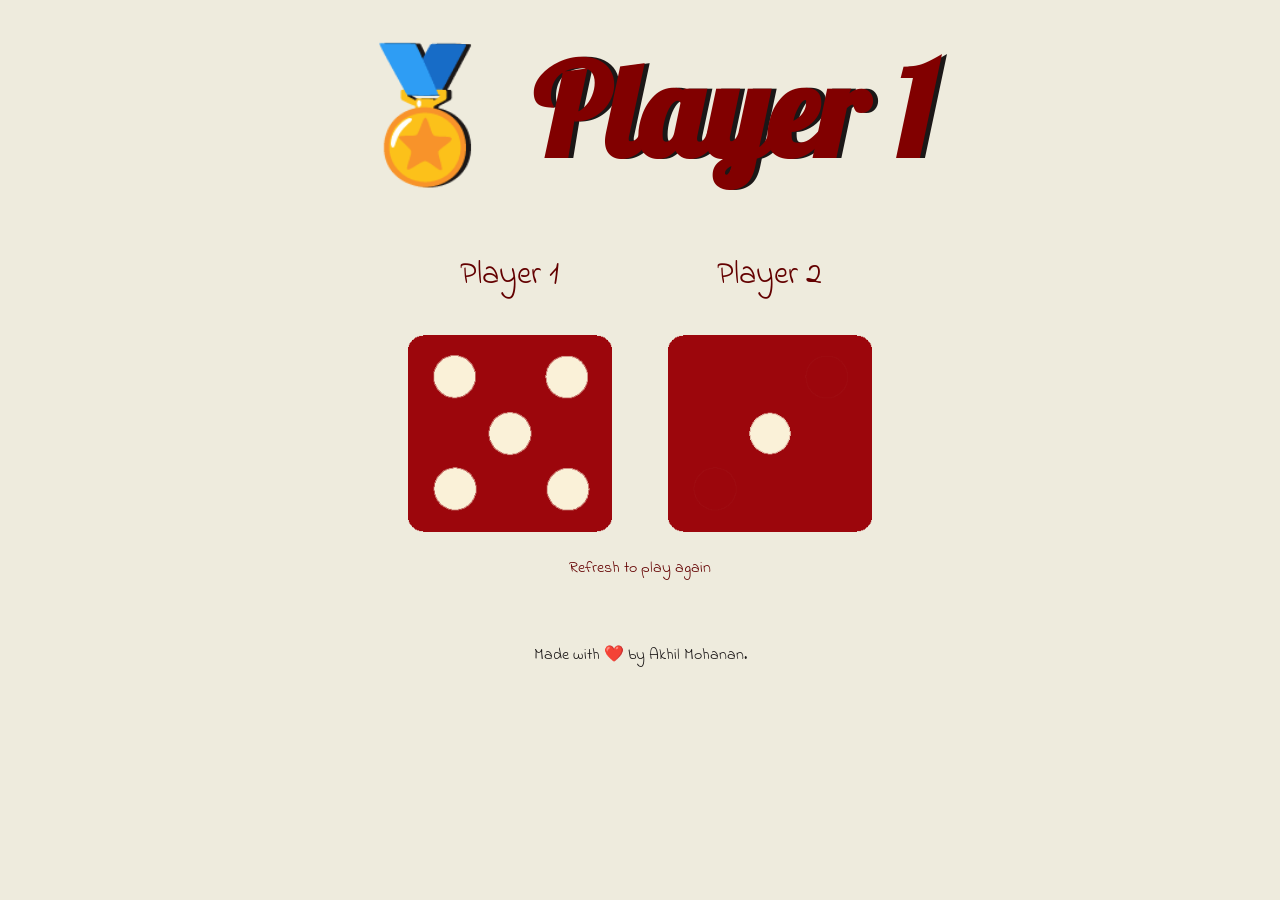
<file: index.html>
<!DOCTYPE html>
<html lang="en" dir="ltr">
  <head>
    <meta charset="utf-8" />
    <title>The Dice Game</title>
    <link rel="stylesheet" href="styles.css" />
    <link
      href="https://fonts.googleapis.com/css?family=Indie+Flower|Lobster"
      rel="stylesheet"
    />
  </head>
  <body>
    <div class="container">
      <h1>Refresh Me</h1>

      <div class="dice">
        <p>Player 1</p>
        <img class="img1" src="./images/dice1.png" />
      </div>

      <div class="dice">
        <p>Player 2</p>
        <img class="img2" src="./images/dice1.png" />
      </div>

      <div><p class="msg">Refresh to play again</p></div>
    </div>

    <footer> Made with ❤️ by Akhil Mohanan.</footer>
    <script src="index.js"></script>
  </body>
</html>
</file>
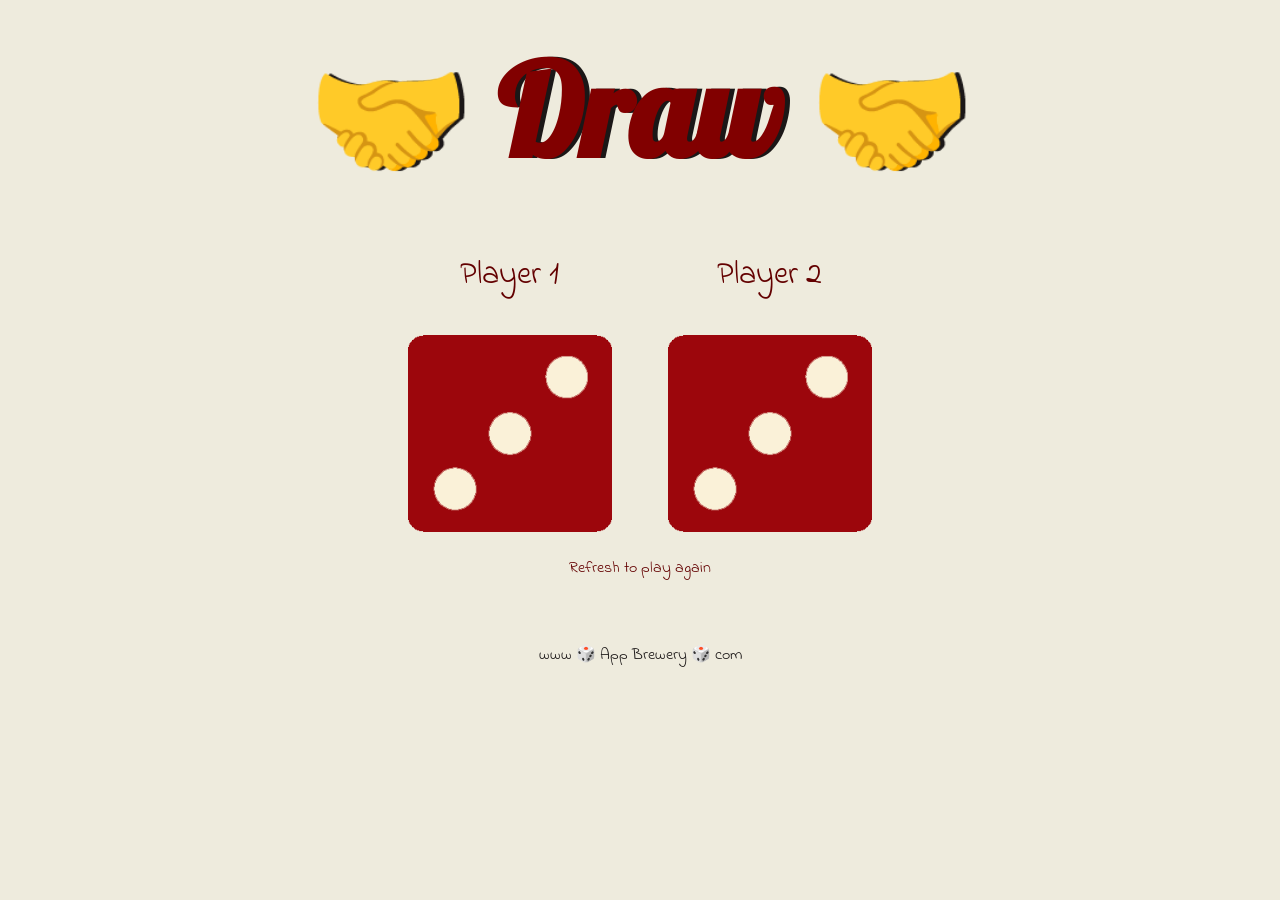
<file: dicee.html>
<!DOCTYPE html>
<html lang="en" dir="ltr">
  <head>
    <meta charset="utf-8" />
    <title>Dicee</title>
    <link rel="stylesheet" href="styles.css" />
    <link
      href="https://fonts.googleapis.com/css?family=Indie+Flower|Lobster"
      rel="stylesheet"
    />
  </head>
  <body>
    <div class="container">
      <h1>Refresh Me</h1>

      <div class="dice">
        <p>Player 1</p>
        <img class="img1" src="./images/dice1.png" />
      </div>

      <div class="dice">
        <p>Player 2</p>
        <img class="img2" src="./images/dice1.png" />
      </div>

      <div><p class="msg">Refresh to play again</p></div>
    </div>

    <footer>www 🎲 App Brewery 🎲 com</footer>
    <script src="index.js"></script>
  </body>
</html>
</file>
<file: styles.css>
.container {
  width: 70%;
  margin: auto;
  text-align: center;
}

.dice {
  text-align: center;
  display: inline-block;

}

body {
  background-color: #EEEBDD;
}

h1 {
  margin: 30px;
  font-family: 'Lobster', cursive;
  text-shadow: 5px 0 #1B1717;
  font-size: 8rem;
  color: #810000;
}

p {
  font-size: 2rem;
  color: #630000;
  font-family: 'Indie Flower', cursive;
}

img {
  width: 80%;
}

footer {
  margin-top: 5%;
  color: #1B1717;
  text-align: center;
  font-family: 'Indie Flower', cursive;

}

.msg{
  font-size: medium;
}
</file>
